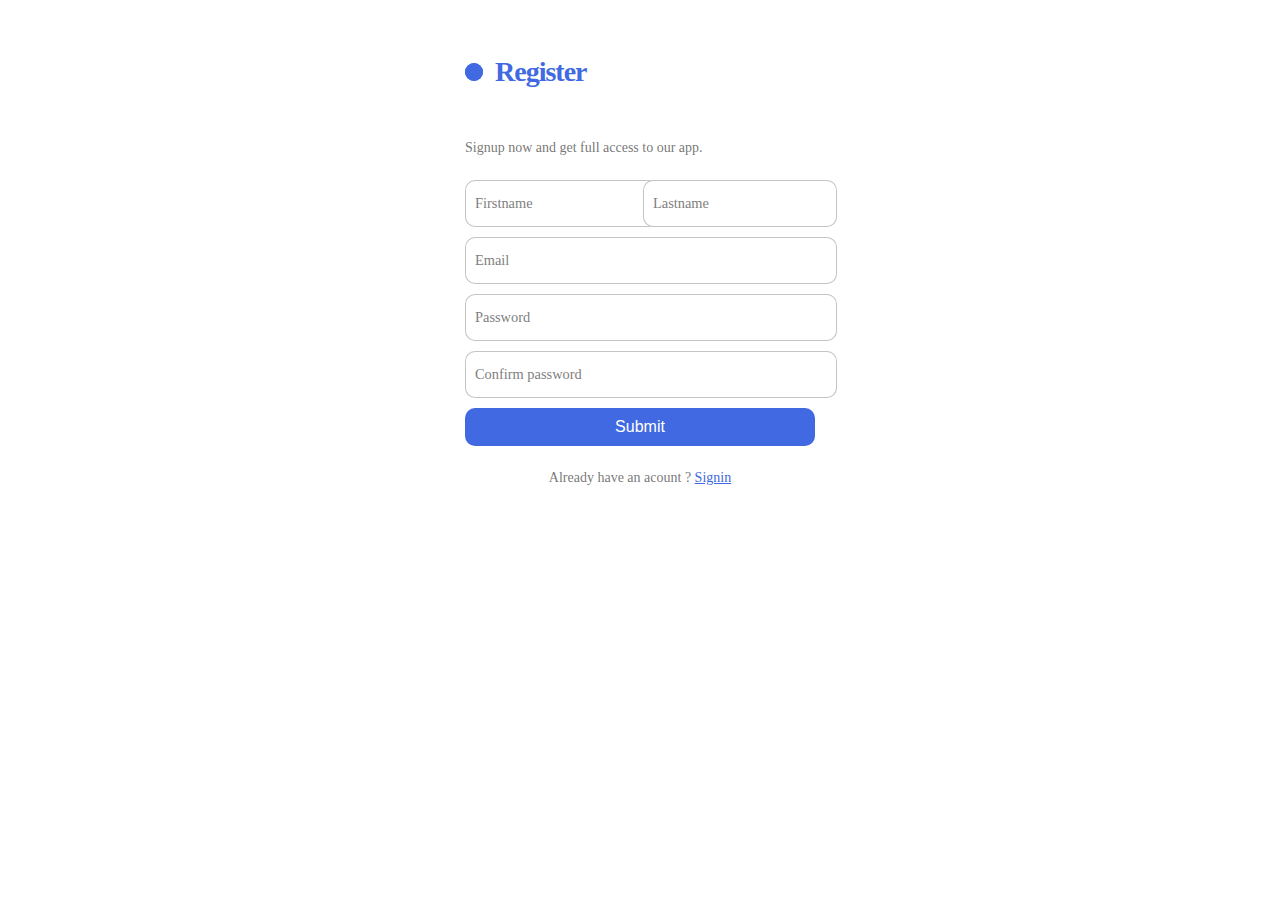
<file: form.html>
<!DOCTYPE html>
<html lang="en">

<head>
    <meta charset="UTF-8">
    <meta name="viewport" content="width=device-width, initial-scale=1.0">
    <title>Document</title>
    <link rel="stylesheet" href="./style.css">
</head>

<body>
    <form class="form">
        <p class="title">Register </p>
        <p class="message">Signup now and get full access to our app. </p>
        <div class="flex">
            <label>
                <input required="" placeholder="" type="text" class="input">
                <span>Firstname</span>
            </label>

            <label>
                <input required="" placeholder="" type="text" class="input">
                <span>Lastname</span>
            </label>
        </div>

        <label>
            <input required="" placeholder="" type="email" class="input">
            <span>Email</span>
        </label>

        <label>
            <input required="" placeholder="" type="password" class="input">
            <span>Password</span>
        </label>
        <label>
            <input required="" placeholder="" type="password" class="input">
            <span>Confirm password</span>
        </label>
        <button class="submit">Submit</button>
        <p class="signin">Already have an acount ? <a href="#">Signin</a> </p>
    </form>
</body>

</html>
</file>
<file: style.css>
.form {
    display: flex;
    flex-direction: column;
    gap: 10px;
    margin: 0 auto;
    max-width: 350px;
    background-color: #fff;
    padding: 20px;
    border-radius: 20px;
    position: relative;
}

.title {
    font-size: 28px;
    color: royalblue;
    font-weight: 600;
    letter-spacing: -1px;
    position: relative;
    display: flex;
    align-items: center;
    padding-left: 30px;
}

.title::before,
.title::after {
    position: absolute;
    content: "";
    height: 16px;
    width: 16px;
    border-radius: 50%;
    left: 0px;
    background-color: royalblue;
}

.title::before {
    width: 18px;
    height: 18px;
    background-color: royalblue;
}

.title::after {
    width: 18px;
    height: 18px;
    animation: pulse 1s linear infinite;
}

.message,
.signin {
    color: rgba(88, 87, 87, 0.822);
    font-size: 14px;
}

.signin {
    text-align: center;
}

.signin a {
    color: royalblue;
}

.signin a:hover {
    text-decoration: underline royalblue;
}

.flex {
    display: flex;
    width: 100%;
    gap: 6px;
}

.form label {
    position: relative;
}

.form label .input {
    width: 100%;
    padding: 10px 10px 20px 10px;
    outline: 0;
    border: 1px solid rgba(105, 105, 105, 0.397);
    border-radius: 10px;
}

.form label .input+span {
    position: absolute;
    left: 10px;
    top: 15px;
    color: grey;
    font-size: 0.9em;
    cursor: text;
    transition: 0.3s ease;
}

.form label .input:placeholder-shown+span {
    top: 15px;
    font-size: 0.9em;
}

.form label .input:focus+span,
.form label .input:valid+span {
    top: 30px;
    font-size: 0.7em;
    font-weight: 600;
}

.form label .input:valid+span {
    color: green;
}

.submit {
    border: none;
    outline: none;
    background-color: royalblue;
    padding: 10px;
    border-radius: 10px;
    color: #fff;
    font-size: 16px;
    transform: .3s ease;
}

.submit:hover {
    background-color: rgb(56, 90, 194);
}

@keyframes pulse {
    from {
        transform: scale(0.9);
        opacity: 1;
    }

    to {
        transform: scale(1.8);
        opacity: 0;
    }
}
</file>
